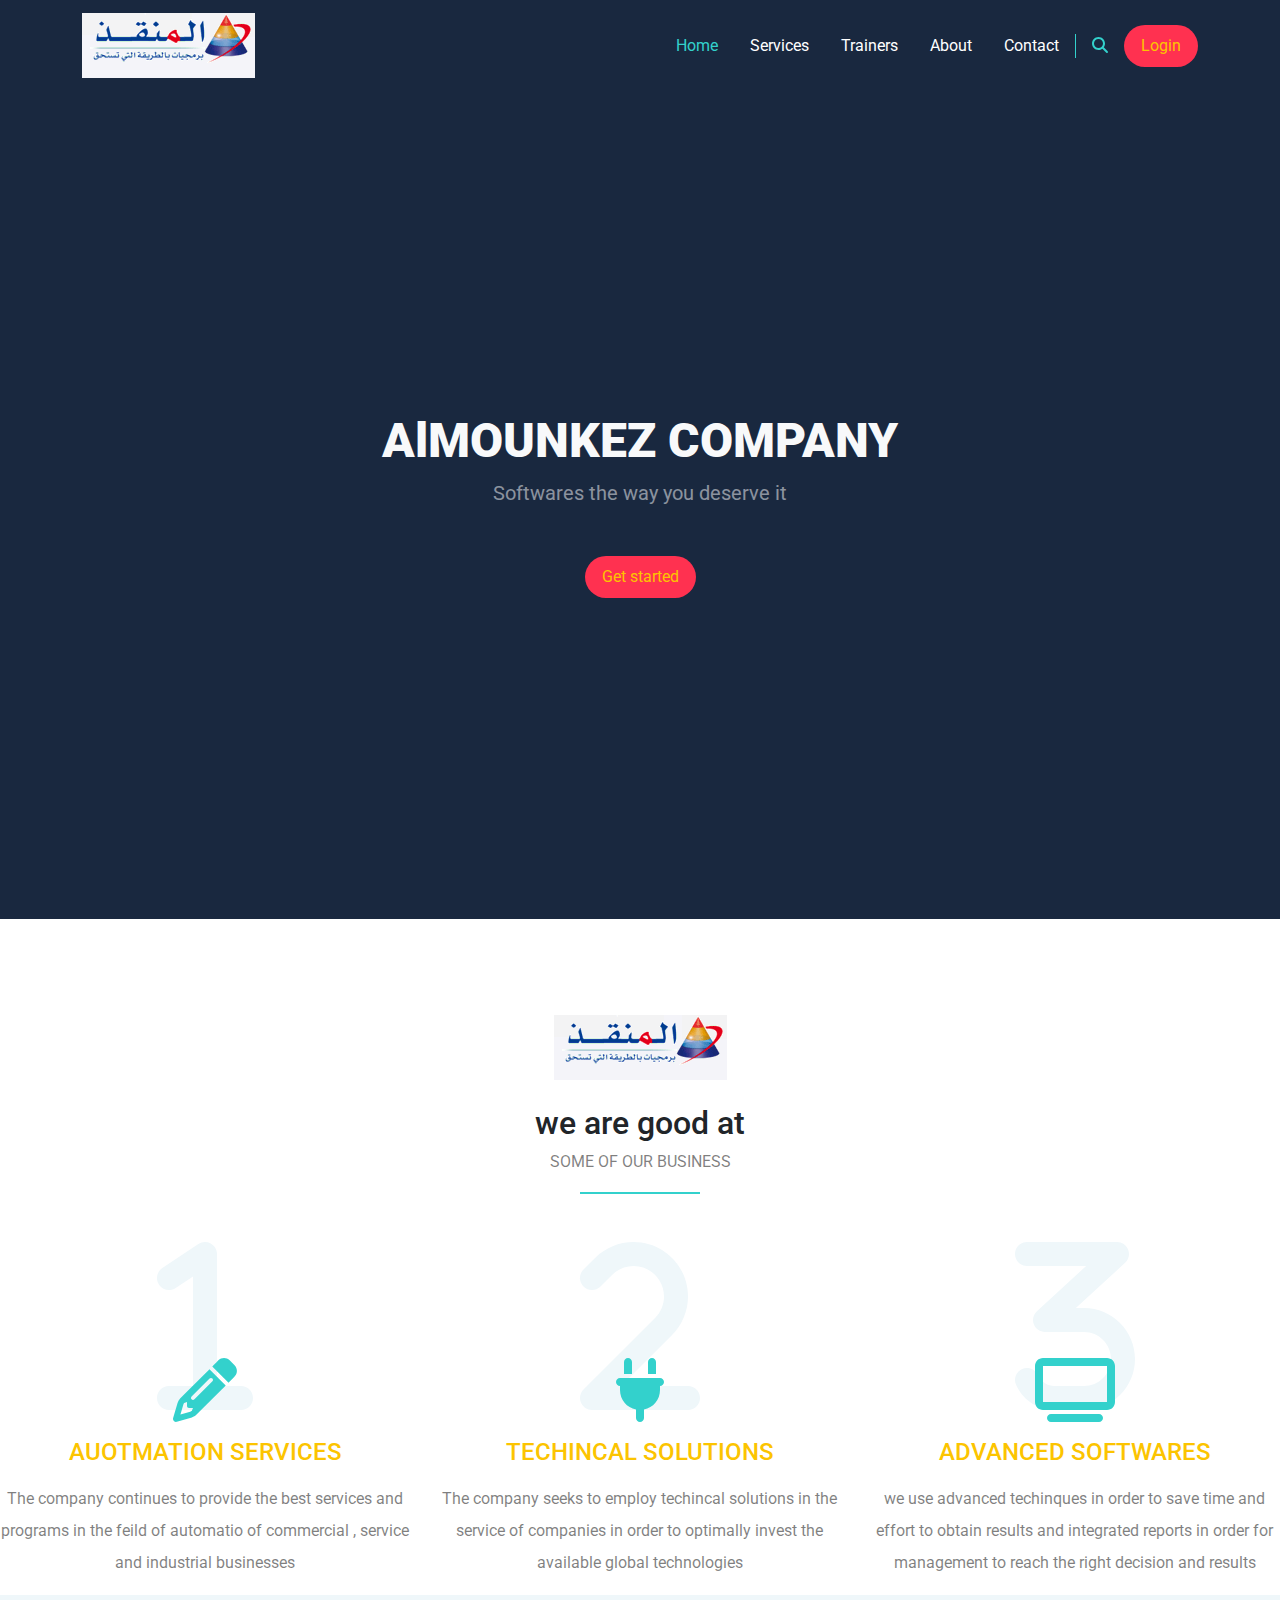
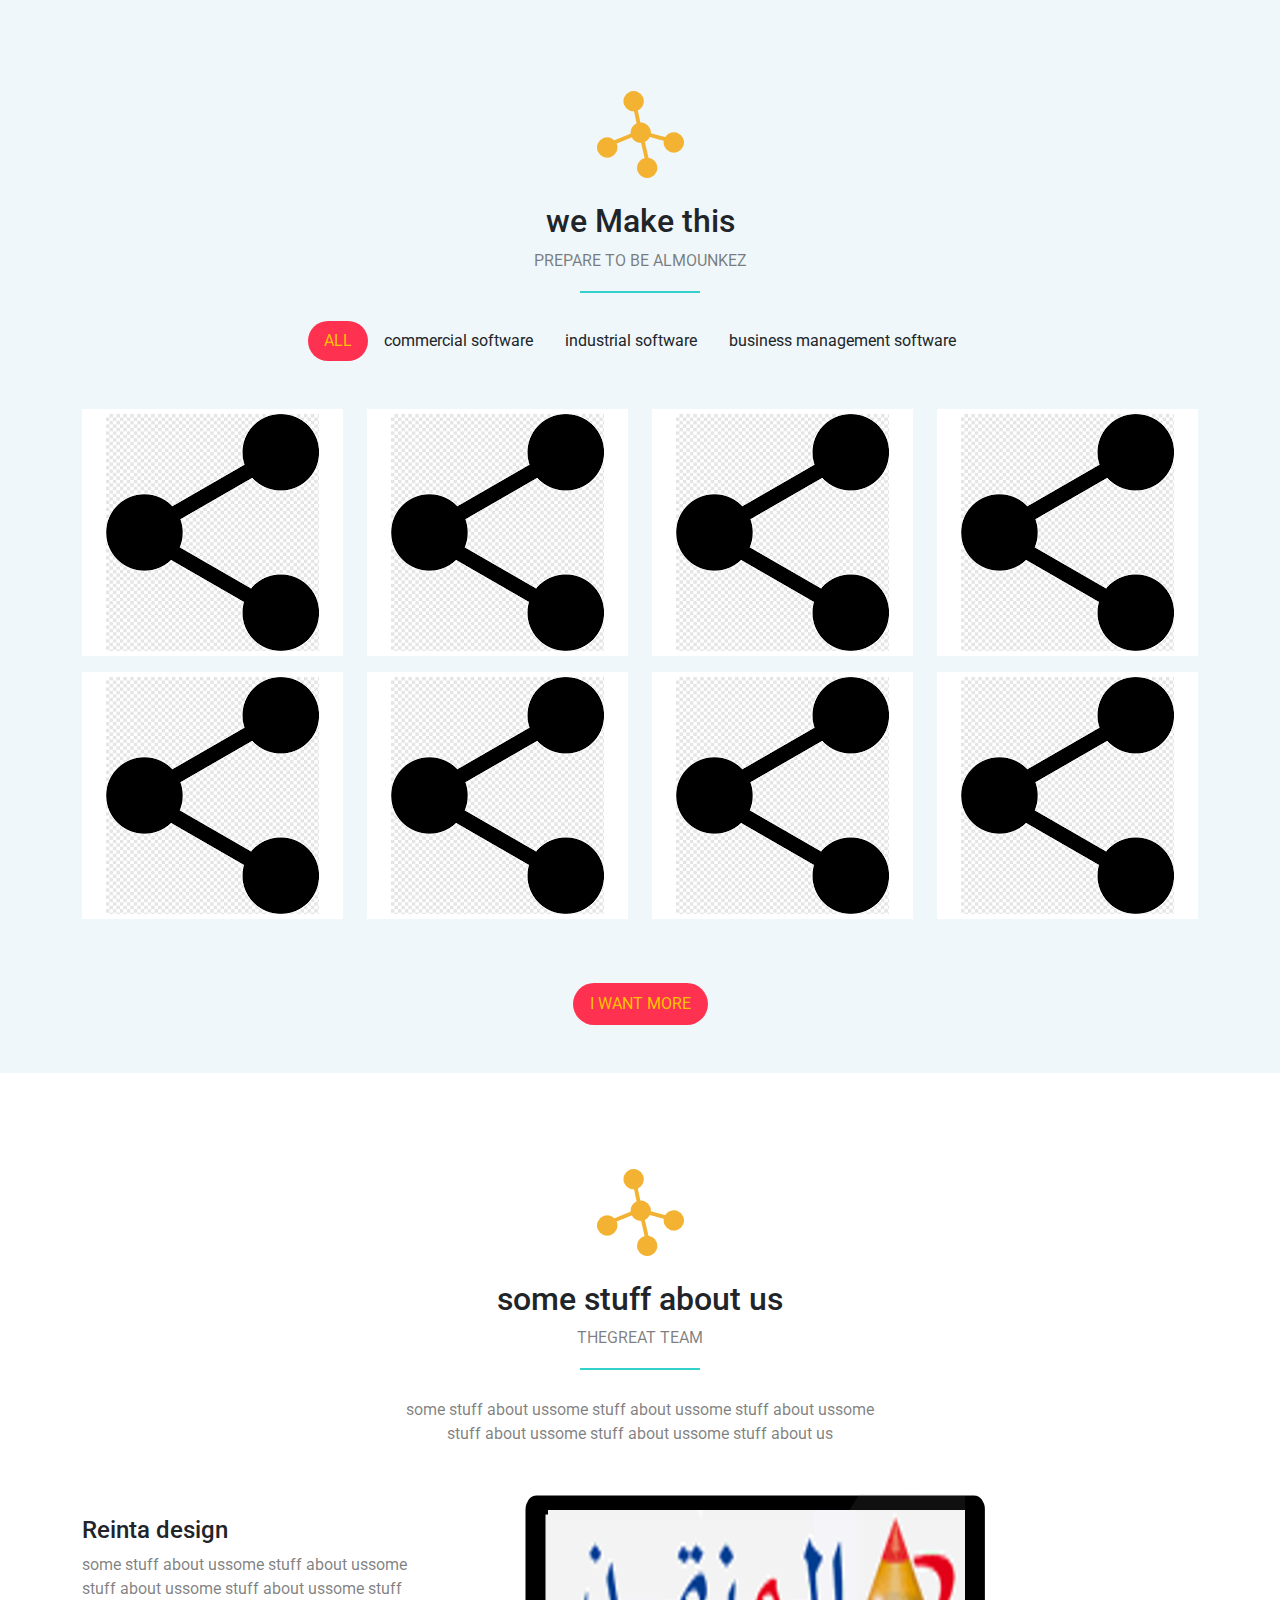
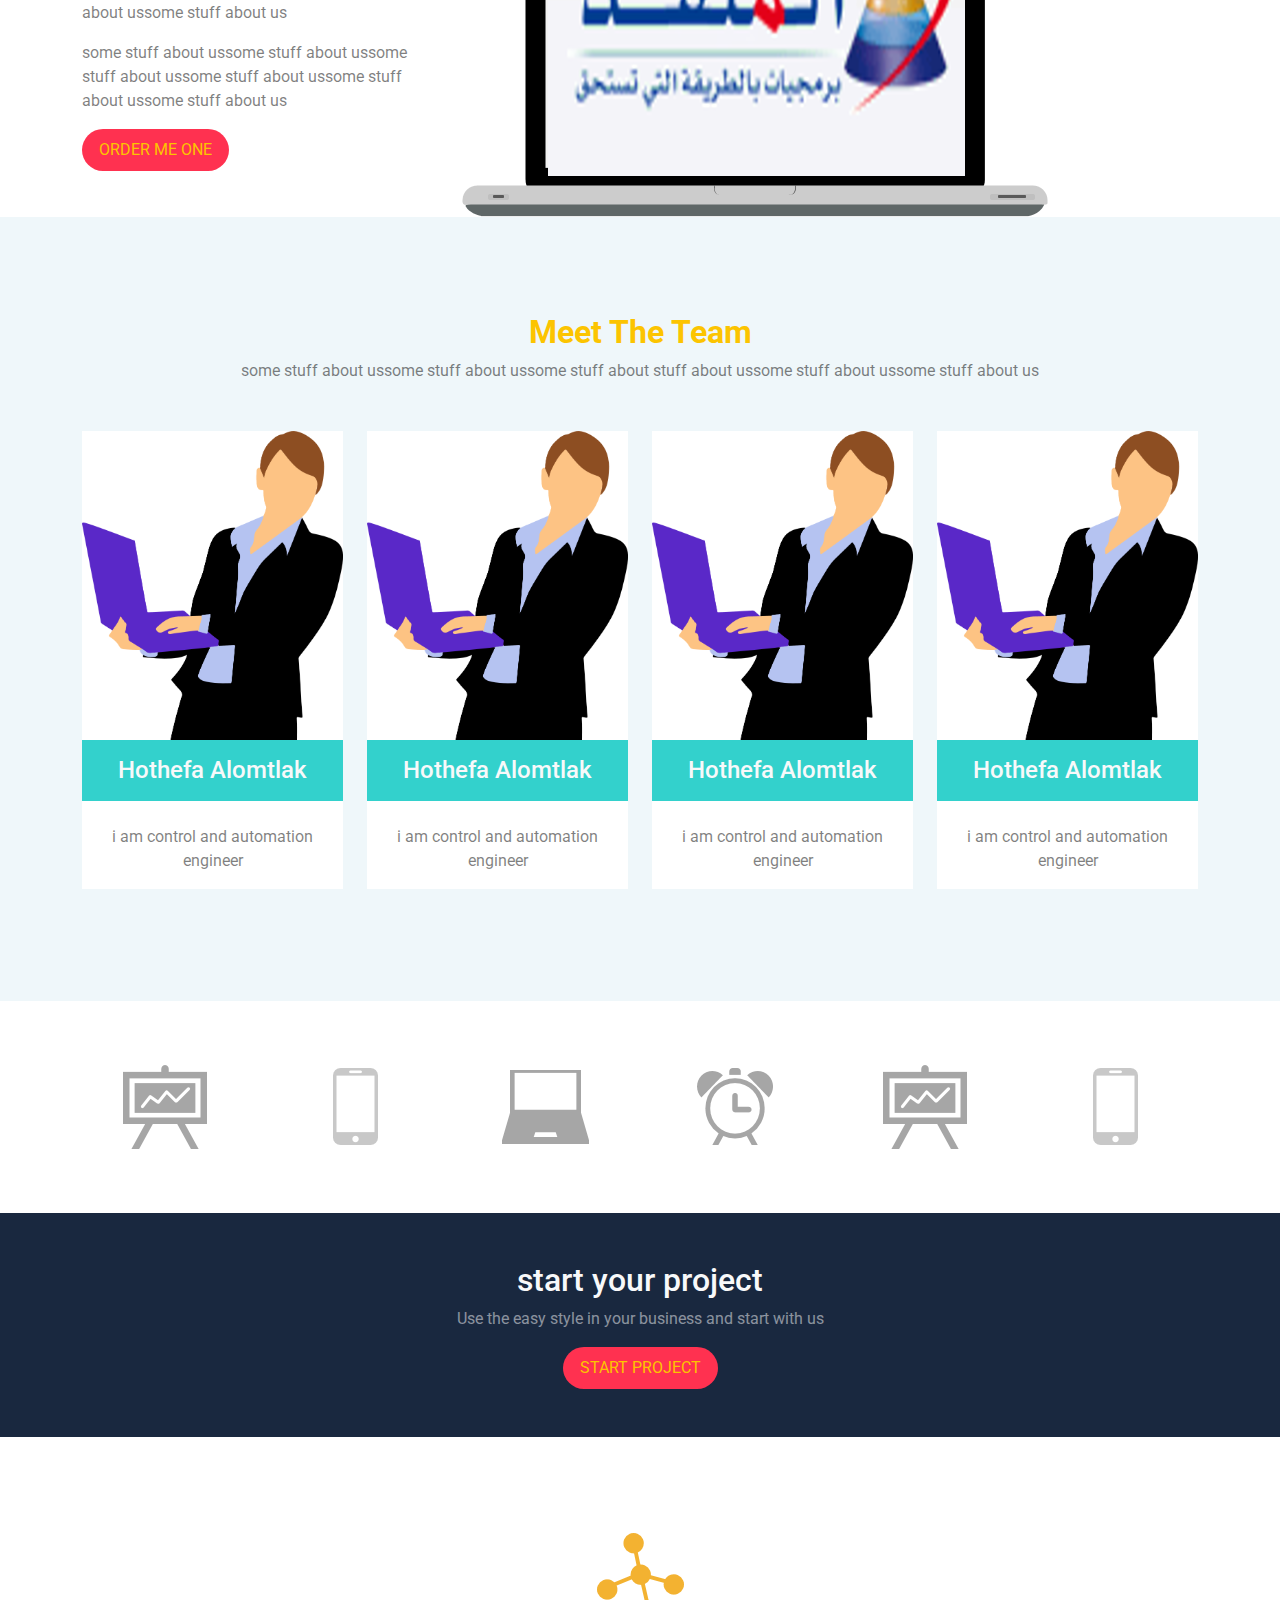
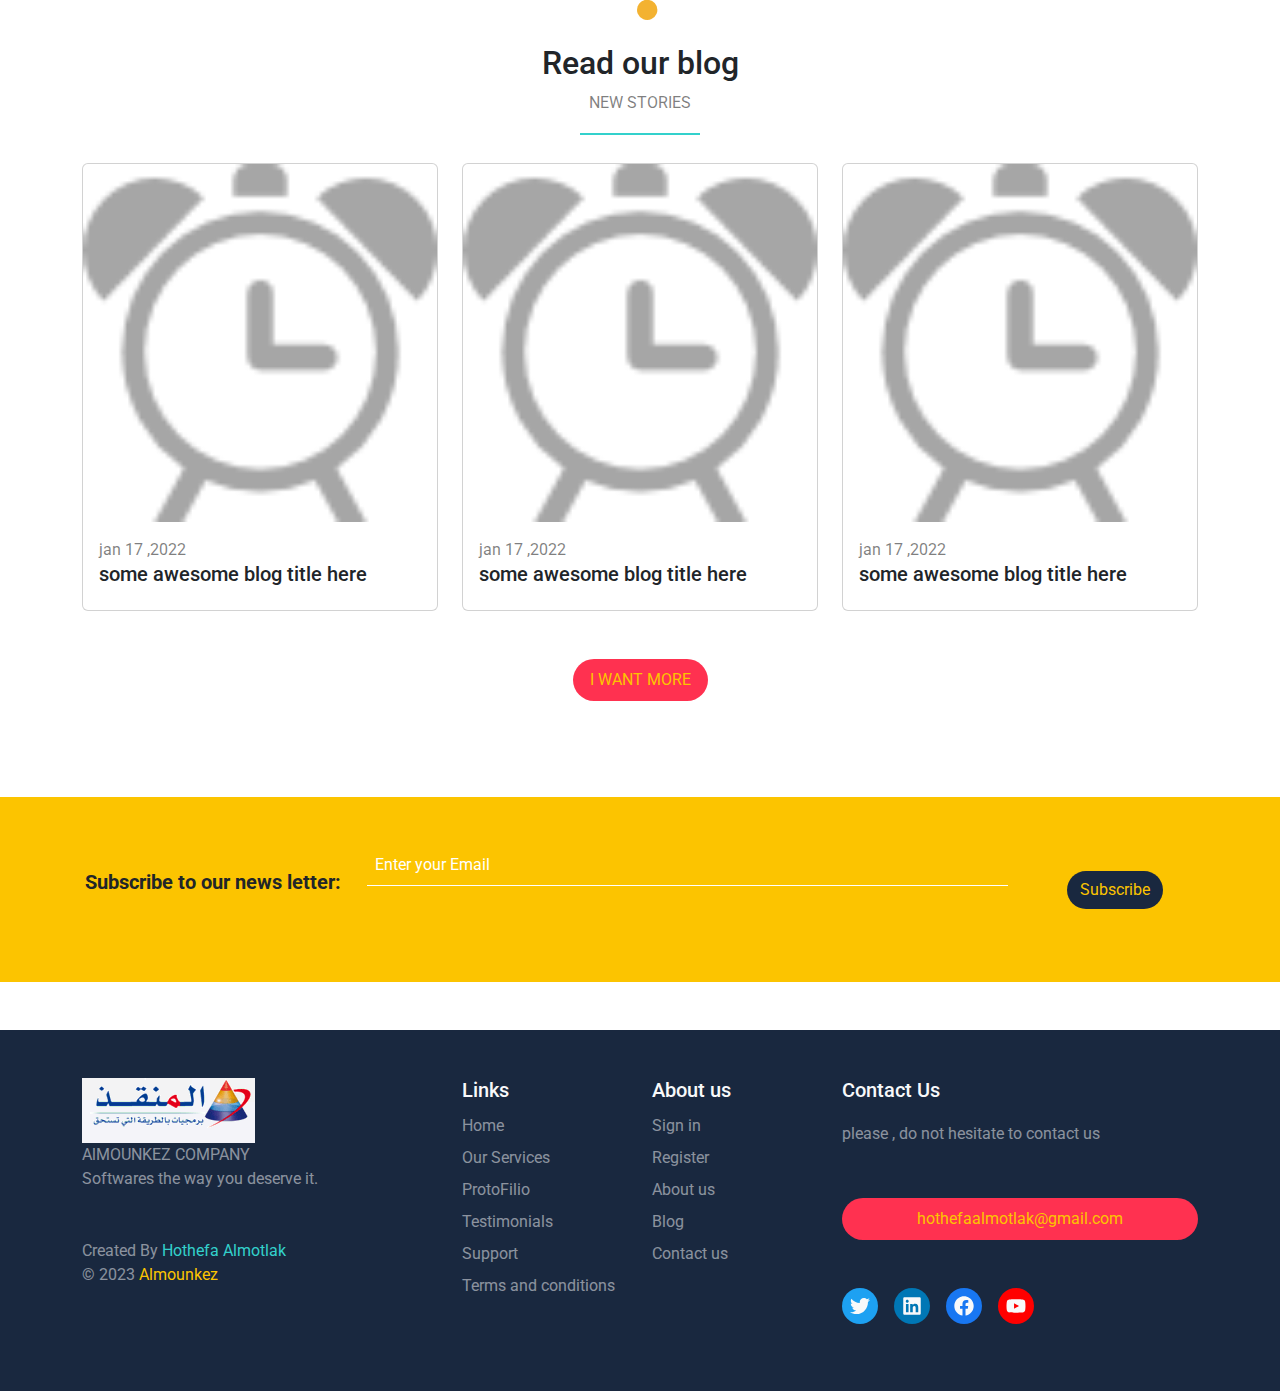
<file: task_4/index.html>
<!DOCTYPE html>
<html lang="en">

<head>
    <meta charset="utf-8">
    <meta http-equiv="X-U-Compatible" content="IE=edge">
    <meta name="viewport" content="width=device-width ,initial-scale=1.0">
    <title>Home</title>
    <link rel="stylesheet" href="css/bootstrap.min.css">
    <link rel="stylesheet" href="css/all.min.css">
    <link rel="stylesheet" href="css/task_4.css">
    <link rel="preconnect" href="https://fonts.googleapis.com">
    <link rel="preconnect" href="https://fonts.gstatic.com" crossorigin>
    <link href="https://fonts.googleapis.com/css2?family=Roboto:ital,wght@0,300;1,100;1,300;1,400&display=swap" rel="stylesheet">
</head>

<body>


    <nav class="navbar navbar-expand-lg sticky-top ">
        <div class="container">
            <a class="navbar-brand" href="#">
                <img src="imgs/logo.PNG" alt=""></a>
            <button class="navbar-toggler" type="button" data-bs-toggle="collapse" data-bs-target="#main" aria-controls="main" aria-expanded="false" aria-label="Toggle navigation">
                <i class="fa-solid fa-bars"></i>
          </button>
            <div class="collapse navbar-collapse" id="main">
                <ul class="navbar-nav ms-auto mb-2 mb-lg-0 " color>
                    <li class="nav-item">
                        <a class="nav-link p-2 p-lg-3 active" aria-current="page" href="index.html">Home</a>
                    </li>
                    <li class="nav-item">
                        <a class="nav-link p-2 p-lg-3" href="Services/index.html">Services</a>
                    </li>
                    <li class="nav-item">
                        <a class="nav-link p-2 p-lg-3" href="traniers/index.html">Trainers</a>
                    </li>
                    <li class="nav-item">
                        <a class="nav-link p-2 p-lg-3" href="#">About</a>
                    </li>
                    <li class="nav-item">
                        <a class="nav-link  p-2 p-lg-3" href="#">Contact</a>
                    </li>


                </ul>
                <div class="search ps-3 pe-3 d-none d-lg-block">
                    <i class="fa-solid fa-magnifying-glass"></i>
                </div>
                <a class="btn rounded-pill main-btn " href="#">Login</a>
            </div>
        </div>
    </nav>
    <div class="landing d-flex justify-content-center align-items-center">
        <div class="text-center text-light">
            <h1>AlMOUNKEZ COMPANY</h1>
            <p class="fs-5 text-white-50 mb-5">Softwares the way you deserve it

            </p>
            <a class="btn rounded-pill main-btn " href="#">Get started</a>
        </div>

    </div>
    <div class="features text-center pt-5 pt-5">
        <div class="container">
            <div class="main-title mb-5 mt-5 position-relative">
                <img class="mb-4" src="imgs/logo.PNG" alt="">
                <h2>we are good at </h2>
                <p class="text-black-50 text-uppercase">SOME OF OUR BUSINESS</p>
            </div>
        </div>
        <div class="row">
            <div class="col-md-6 col-lg-4">
                <div class="feat">
                    <div class="icon-holder position-relative">
                        <i class="fa-solid  fa-1 position-absolute bottom-0 number"></i>
                        <i class="fa-solid fa-pencil  fa-4x position-absolute bottom-0 icon"></i>

                    </div>
                    <h4 class="mb-3 mt-3 text-uppercase">AUOTMATION SERVICES</h4>
                    <p class="text-black-50 lh-lg">The company continues to provide the best services and programs in the feild of automatio of commercial , service and industrial businesses</p>
                </div>

            </div>
            <div class="col-md-6 col-lg-4">
                <div class="feat">
                    <div class="icon-holder position-relative">
                        <i class="fa-solid fa-2 position-absolute bottom-0 number"></i>
                        <i class="fa-solid fa-plug  fa-4x position-absolute bottom-0 icon"></i>

                    </div>
                    <h4 class="mb-3 mt-3 text-uppercase">TECHINCAL SOLUTIONS</h4>
                    <p class="text-black-50 lh-lg">The company seeks to employ techincal solutions in the service of companies in order to optimally invest the available global technologies</p>
                </div>

            </div>
            <div class="col-md-6 col-lg-4">
                <div class="feat">
                    <div class="icon-holder position-relative">
                        <i class="fa-solid fa-3 position-absolute bottom-0 number"></i>
                        <i class="fa-solid fa-tv  fa-4x position-absolute bottom-0 icon"></i>

                    </div>
                    <h4 class="mb-3 mt-3 text-uppercase">ADVANCED SOFTWARES</h4>
                    <p class="text-black-50 lh-lg">we use advanced techinques in order to save time and effort to obtain results and integrated reports in order for management to reach the right decision and results</p>
                </div>

            </div>
        </div>
    </div>
    <div class="our-work text-center pt-5 pb-5">
        <div class="container">
            <div class="main-title mb-5 mt-5 position-relative">
                <img class="mb-4" src="imgs/sh.png" alt="">
                <h2>we Make this </h2>
                <p class="text-black-50 text-uppercase">PREPARE TO BE ALMOUNKEZ</p>
            </div>
            <ul class="list-unstyled d-flex justify-content-center mt-5 mb-5">
                <li class="active rounded-pill">ALL</li>
                <li>commercial software</li>
                <li>industrial software</li>
                <li>business management software</li>
            </ul>

            <div class="row">
                <div class="col-sm-6 col-md-4 col-lg-3">
                    <div class="box mb-3 bg-white" data-work="Appliction">
                        <img src="imgs/share.png" alt="" class="img-fluid">
                    </div>
                </div>
                <div class="col-sm-6 col-md-4 col-lg-3">
                    <div class="box mb-3 bg-white" data-work="Appliction">
                        <img src="imgs/share.png" alt="" class="img-fluid">
                    </div>
                </div>
                <div class="col-sm-6 col-md-4 col-lg-3">
                    <div class="box mb-3 bg-white" data-work="Appliction">
                        <img src="imgs/share.png" alt="" class="img-fluid">
                    </div>
                </div>
                <div class="col-sm-6 col-md-4 col-lg-3">
                    <div class="box mb-3 bg-white" data-work="Appliction">
                        <img src="imgs/share.png" alt="" class="img-fluid">
                    </div>
                </div>
                <div class="col-sm-6 col-md-4 col-lg-3">
                    <div class="box mb-3 bg-white" data-work="Appliction">
                        <img src="imgs/share.png" alt="" class="img-fluid">
                    </div>
                </div>
                <div class="col-sm-6 col-md-4 col-lg-3">
                    <div class="box mb-3 bg-white" data-work="Appliction">
                        <img src="imgs/share.png" alt="" class="img-fluid">
                    </div>
                </div>
                <div class="col-sm-6 col-md-4 col-lg-3">
                    <div class="box mb-3 bg-white" data-work="Appliction">
                        <img src="imgs/share.png" alt="" class="img-fluid">
                    </div>
                </div>
                <div class="col-sm-6 col-md-4 col-lg-3">
                    <div class="box mb-3 bg-white" data-work="Appliction">
                        <img src="imgs/share.png" alt="" class="img-fluid">
                    </div>
                </div>

            </div>
            <div class="d-flex justify-content-center mt-5">
                <a class="btn rounded-pill main-btn text-uppercase" href="#"> I want more</a>
            </div>
        </div>
    </div>
    <div class="stuff pt-5">
        <div class="container">
            <div class="main-title  text-center mb-5 mt-5 position-relative">
                <img class="mb-4" src="imgs/sh.png" alt="">
                <h2>some stuff about us </h2>
                <p class="text-black-50 text-uppercase">Thegreat Team</p>
            </div>
            <p class="description text-center mb-5 text-black-50 m-auto">
                some stuff about ussome stuff about ussome stuff about ussome stuff about ussome stuff about ussome stuff about us
            </p>
            <div class="row align-items-center">
                <div class="col-lg-4 mb-4 text-center text-md-start">
                    <div class="text">
                        <h4>Reinta design</h4>
                        <p class="text-black-50 fs-6"> some stuff about ussome stuff about ussome stuff about ussome stuff about ussome stuff about ussome stuff about us
                        </p>
                        <p class="text-black-50 fs-6"> some stuff about ussome stuff about ussome stuff about ussome stuff about ussome stuff about ussome stuff about us
                        </p>
                        <a class="btn rounded-pill main-btn text-uppercase" href="#"> Order me one</a>

                    </div>
                </div>
                <div class="col-lg-8">
                    <img class="img-fluid" src="imgs/cmpmn.png" alt="">

                </div>

            </div>
        </div>
    </div>
    <div class="team text-center pb-5 pt-5">
        <div class="container pb-5 pt-5">
            <h2 class="fw-bold">Meet The Team</h2>
            <p class="text-black-50 mb-5"> some stuff about ussome stuff about ussome stuff about stuff about ussome stuff about ussome stuff about us
            </p>
            <div class="row">
                <div class="col-md-6 col-lg-3">
                    <div class="box bg-white">
                        <img class="img-fluid" src="imgs/team_1.png" alt="">
                        <h4 class="p-3 text-light">Hothefa Alomtlak</h4>
                        <blockquote class="text-black-50 p-3">
                            i am control and automation engineer
                        </blockquote>

                    </div>
                </div>
                <div class="col-md-6 col-lg-3">
                    <div class="box bg-white">
                        <img class="img-fluid" src="imgs/team_1.png" alt="">
                        <h4 class="p-3 text-light">Hothefa Alomtlak</h4>
                        <blockquote class="text-black-50 p-3">
                            i am control and automation engineer
                        </blockquote>

                    </div>
                </div>
                <div class="col-md-6 col-lg-3">
                    <div class="box bg-white">
                        <img class="img-fluid" src="imgs/team_1.png" alt="">
                        <h4 class="p-3 text-light">Hothefa Alomtlak</h4>
                        <blockquote class="text-black-50 p-3">
                            i am control and automation engineer
                        </blockquote>

                    </div>
                </div>
                <div class="col-md-6 col-lg-3">
                    <div class="box bg-white">
                        <img class="img-fluid" src="imgs/team_1.png" alt="">
                        <h4 class="p-3 text-light">Hothefa Alomtlak</h4>
                        <blockquote class="text-black-50 p-3">
                            i am control and automation engineer
                        </blockquote>

                    </div>
                </div>
            </div>

        </div>
    </div>
    <div class="techs pt-5 pb-5 text-center">
        <div class="container">
            <div class="row align-items-center">
                <div class="col-sm-6 col-md-4 col-lg-2 mt-3 mb-3">
                    <img class="img-fluid" src="imgs/techs_1.png" alt="">
                </div>
                <div class="col-sm-6 col-md-4 col-lg-2 mt-3 mb-3">
                    <img class="img-fluid" src="imgs/techs_2.png" alt="">
                </div>
                <div class="col-sm-6 col-md-4 col-lg-2 mt-3 mb-3">
                    <img class="img-fluid" src="imgs/techs_3.png" alt="">
                </div>
                <div class="col-sm-6 col-md-4 col-lg-2 mt-3 mb-3">
                    <img class="img-fluid" src="imgs/techs_4.png" alt="">
                </div>
                <div class="col-sm-6 col-md-4 col-lg-2 mt-3 mb-3">
                    <img class="img-fluid" src="imgs/techs_1.png" alt="">
                </div>
                <div class="col-sm-6 col-md-4 col-lg-2 mt-3 mb-3">
                    <img class="img-fluid" src="imgs/techs_2.png" alt="">
                </div>
            </div>

        </div>
    </div>
    <div class="project text-center pt-5 pb-5 text-light">
        <h2> start your project</h2>
        <p class="text-white-50">
            Use the easy style in your business and start with us
        </p>
        <a class="btn rounded-pill main-btn  text-uppercase" href="#">start project</a>

    </div>
    <div class="blog pb-5 pt-5">
        <div class="container">
            <div class="main-title  text-center mb-5 mt-5 position-relative">
                <img class="mb-4" src="imgs/sh.png" alt="">
                <h2>Read our blog </h2>
                <p class="text-black-50 text-uppercase">new stories</p>
            </div>
            <div class="row">
                <div class="col-md-6 col-lg-4">
                    <div class="card">
                        <img class="card-img-top" src="imgs/techs_4.png" alt=" Blog Post 1">
                        <div class="card-body">
                            <span class="text-black-50">
                                jan 17 ,2022
                            </span>
                            <h5 class="card-title">
                                some awesome blog title here
                            </h5>
                        </div>
                    </div>
                </div>
                <div class="col-md-6 col-lg-4">
                    <div class="card">
                        <img class="card-img-top" src="imgs/techs_4.png" alt=" Blog Post 2">
                        <div class="card-body">
                            <span class="text-black-50">
                                    jan 17 ,2022
                             </span>
                            <h5 class="card-title">
                                some awesome blog title here
                            </h5>
                        </div>
                    </div>
                </div>
                <div class="col-md-6 col-lg-4">
                    <div class="card">
                        <img class="card-img-top" src="imgs/techs_4.png" alt=" Blog Post 3">
                        <div class="card-body">
                            <span class="text-black-50">
                                        jan 17 ,2022
                            </span>
                            <h5 class="card-title">
                                some awesome blog title here
                            </h5>
                        </div>
                    </div>
                </div>
            </div>
            <div class="d-flex justify-content-center mt-5">
                <a class="btn rounded-pill main-btn text-uppercase" href="#"> I want more</a>
            </div>



        </div>
    </div>
    <div class="subscribe pt-5 pb-5 text-center mt-5 mb-5">
        <div class="container">
            <form class="row align-items-center" action="">
                <div class="col-md-6 col-lg-3">
                    <div class="fw-bold fs-5 mb-3"> Subscribe to our news letter: </div>
                </div>
                <div class="col-md-6 col-lg-7 mb-5">
                    <input class="w-100 text-light p-2 bg-transparent" type="text" placeholder="Enter your Email">
                </div>
                <div class="col-md-6 col-lg-2">
                    <input class="btn rounded-pill " type="submit" value="Subscribe">
                </div>

            </form>
        </div>
    </div>
    <div class="footer pt-5 pb-5 text-white-50 text-md-start">
        <div class="container">
            <div class="row">
                <div class="col-md-6 col-lg-4">
                    <div class="info">
                        <img calss="mb-4" src="imgs/logo.PNG" alt="">
                        <p class="mb-5">
                            AlMOUNKEZ COMPANY <br>Softwares the way you deserve it.
                        </p>
                        <div class="copyright">
                            Created By <span> Hothefa Almotlak</span>
                            <div>&copy; 2023 <span>Almounkez</span> </div>
                        </div>
                    </div>
                </div>
                <div class="col-md-6 col-lg-2">
                    <div class="links">
                        <h5 class="text-light"> Links</h5>
                        <ul class="list-unstyled lh-lg">
                            <li> Home </li>
                            <li> Our Services </li>
                            <li> ProtoFilio </li>
                            <li> Testimonials </li>
                            <li> Support </li>
                            <li> Terms and conditions </li>
                        </ul>
                    </div>
                </div>
                <div class="col-md-6 col-lg-2">
                    <div class="links">
                        <h5 class="text-light"> About us </h5>
                        <ul class="list-unstyled lh-lg">
                            <li> Sign in </li>
                            <li> Register </li>
                            <li> About us </li>
                            <li> Blog </li>
                            <li> Contact us </li>

                        </ul>
                    </div>
                </div>
                <div class="col-md-6 col-lg-4">
                    <div class="contact">
                        <h5 class="text-light"> Contact Us </h5>
                        <p class="lh-lg mt-3 mb-5">
                            please , do not hesitate to contact us
                        </p>
                        <a class="btn rounded-pill main-btn w-100" href="#"> hothefaalmotlak@gmail.com</a>
                        <ul class="d-flex mt-5 list-unstyled gap-3 ">
                            <li>
                                <a class="d-block text-light" href="#">
                                    <i class="fa-brands fa-twitter fa-lg twitter rounded-circle p-2"></i>
                                </a>
                            </li>
                            <li>
                                <a class="d-block text-light" href="#">
                                    <i class="fa-brands fa-linkedin fa-lg linkedin rounded-circle p-2"></i>
                                </a>
                            </li>
                            <li>
                                <a class="d-block text-light" href="#">
                                    <i class="fa-brands fa-facebook fa-lg facebook rounded-circle p-2"></i>
                                </a>
                            </li>
                            <li>
                                <a class="d-block text-light" href="#">
                                    <i class="fa-brands fa-youtube fa-lg youtube rounded-circle p-2"></i>
                                </a>
                            </li>


                        </ul>

                    </div>
                </div>

            </div>
        </div>
    </div>



    <script src="js/bootstrap.bundle.min.js"></script>
    <script src="js/all.min.js"></script>

</body>

</html>
</file>
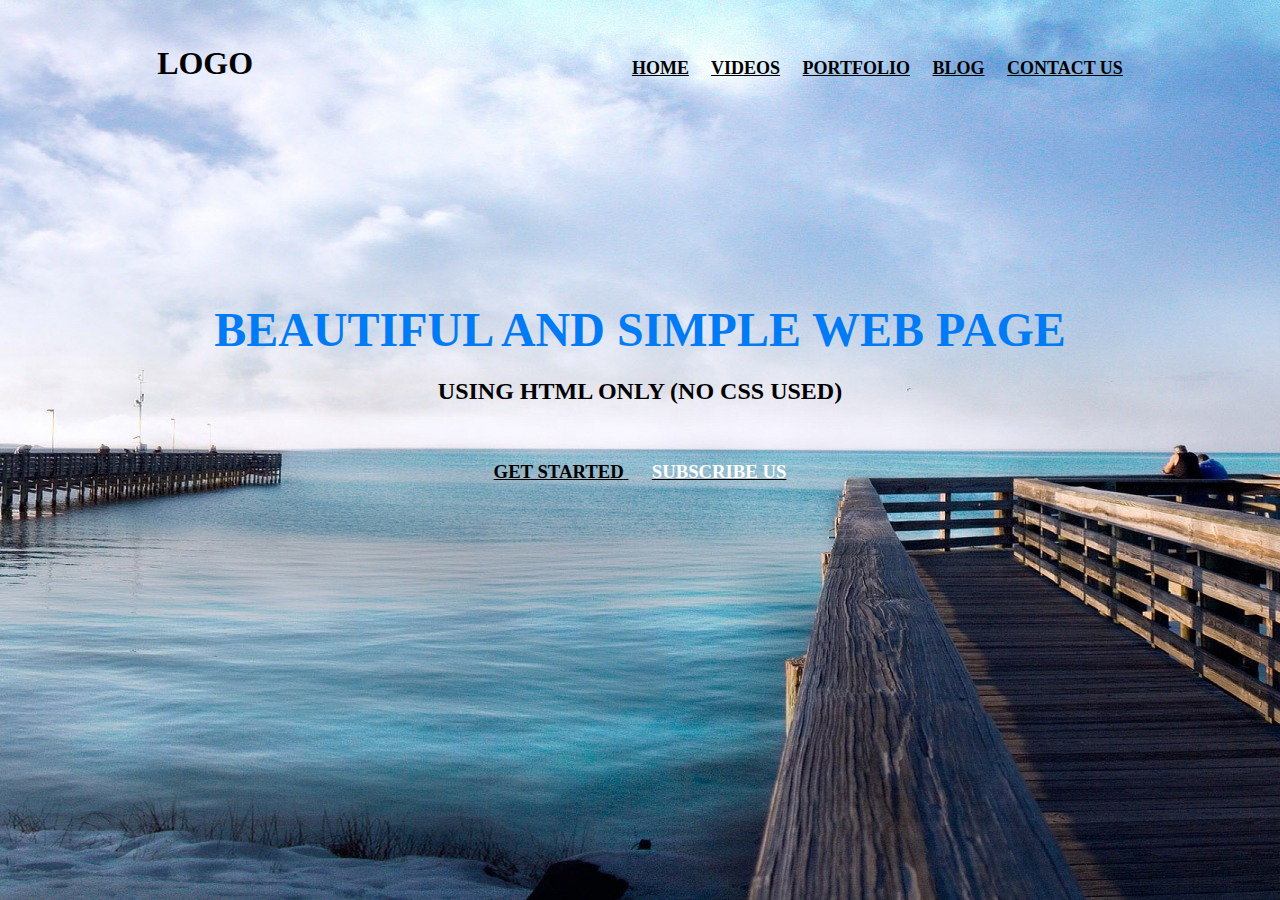
<file: task_one/index.html>
<!DOCTYPE html>
<html lang="en">
<head>
	<meta charset="utf-8">
	<title>
		beautiful and simple website using html only -- fullywrold web tutorials
	</title>
</head>
<body background="1.jpg" link="#000" alink="#017bf5" vlink="#000">
	<br />
	<h3 align="center">
		<font face="Lato" size="6">LOGO</font>
		&nbsp;&nbsp;&nbsp;&nbsp;&nbsp;&nbsp;&nbsp;&nbsp;&nbsp;&nbsp;&nbsp;&nbsp;&nbsp;&nbsp;&nbsp;&nbsp;&nbsp;&nbsp;&nbsp;
		&nbsp;&nbsp;&nbsp;&nbsp;&nbsp;&nbsp;&nbsp;&nbsp;&nbsp;&nbsp;&nbsp;&nbsp;&nbsp;&nbsp;&nbsp;&nbsp;&nbsp;&nbsp;&nbsp;
		&nbsp;&nbsp;&nbsp;&nbsp;&nbsp;&nbsp;&nbsp;&nbsp;&nbsp;&nbsp;&nbsp;&nbsp;&nbsp;&nbsp;&nbsp;&nbsp;&nbsp;&nbsp;&nbsp;
		&nbsp;&nbsp;&nbsp;&nbsp;&nbsp;&nbsp;&nbsp;&nbsp;&nbsp;&nbsp;&nbsp;&nbsp;&nbsp;&nbsp;&nbsp;&nbsp;&nbsp;&nbsp;&nbsp;
		<font face="cinzel" size="4">
			<a href="#">HOME</a>&nbsp;&nbsp;&nbsp;&nbsp;
			<a href="#">VIDEOS</a>&nbsp;&nbsp;&nbsp;&nbsp;
			<a href="#">PORTFOLIO</a>&nbsp;&nbsp;&nbsp;&nbsp;
			<a href="#">BLOG</a>&nbsp;&nbsp;&nbsp;&nbsp;
			<a href="#">CONTACT US</a>
		</font>
	</h3>
	<br /><br /><br /><br /><br /><br /><br /><br /><br /><br />
	<h1 align="center">
		<font face="Lato" color="#017bf5" size="7">
			BEAUTIFUL AND SIMPLE WEB PAGE
		</font>
	</h1>
	<h3 align="center">
		<font face="Lato" color="#000" size="5">
			USING HTML ONLY (NO CSS USED)
		</font>
	</h3>
	<br />
	<h3 align="center">
	<a href="#">
		<font face="Lato" color="#000">GET STARTED</font>
	</a>&nbsp;&nbsp;&nbsp;&nbsp;
	<a href="#">
		<font face="Lato" color="#fff">SUBSCRIBE US</font>
	</a>
	</h3>
</body>
</html>
</file>
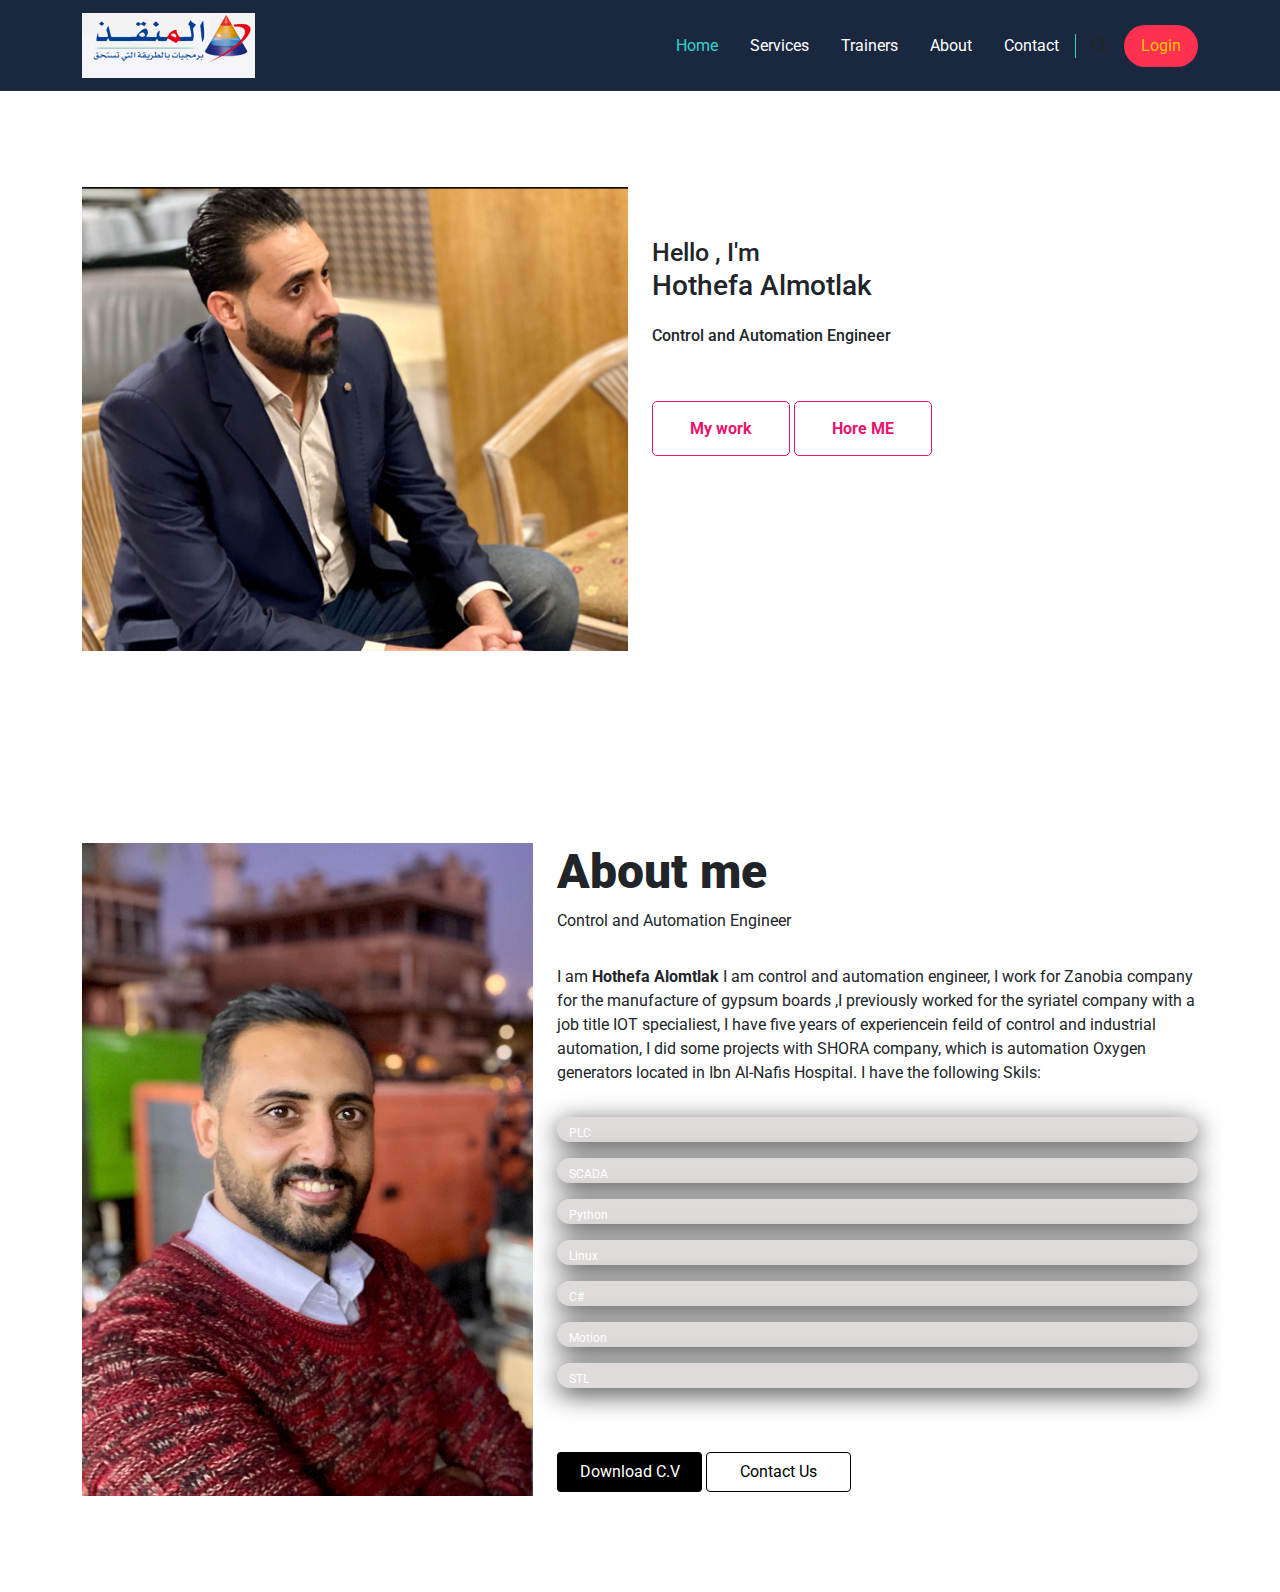
<file: task_4/traniers/index.html>
<!DOCTYPE html>
<html lang="en">

<head>
    <meta charset="utf-8">
    <meta http-equiv="X-U-Compatible" content="IE=edge">
    <meta name="viewport" content="width=device-width ,initial-scale=1.0">
    <title>Trainers</title>
    <link rel="stylesheet" href="../css/bootstrap.min.css">
    <link rel="stylesheet" href="../css/all.min.css">
    <link rel="stylesheet" href="../css/task_4.css">
    <link rel="preconnect" href="https://fonts.googleapis.com">
    <link rel="preconnect" href="https://fonts.gstatic.com" crossorigin>
    <link href="https://fonts.googleapis.com/css2?family=Roboto:ital,wght@0,300;1,100;1,300;1,400&display=swap" rel="stylesheet">
</head>

<body>
    <nav class="navbar navbar-expand-lg sticky-top ">
        <div class="container">
            <a class="navbar-brand" href="#">
                <img src="../imgs/logo.PNG" alt=""></a>
            <button class="navbar-toggler" type="button" data-bs-toggle="collapse" data-bs-target="#main" aria-controls="main" aria-expanded="false" aria-label="Toggle navigation">
                <i class="fa-solid fa-bars"></i>
          </button>
            <div class="collapse navbar-collapse" id="main">
                <ul class="navbar-nav ms-auto mb-2 mb-lg-0 " color>
                    <li class="nav-item">
                        <a class="nav-link p-2 p-lg-3 active" aria-current="page" href="../index.html">Home</a>
                    </li>
                    <li class="nav-item">
                        <a class="nav-link p-2 p-lg-3" href="../Services/index.html">Services</a>
                    </li>
                    <li class="nav-item">
                        <a class="nav-link p-2 p-lg-3" href="index.html">Trainers</a>
                    </li>
                    <li class="nav-item">
                        <a class="nav-link p-2 p-lg-3" href="#">About</a>
                    </li>
                    <li class="nav-item">
                        <a class="nav-link  p-2 p-lg-3" href="#">Contact</a>
                    </li>


                </ul>
                <div class="search ps-3 pe-3 d-none d-lg-block">
                    <i class="fa-solid fa-magnifying-glass"></i>
                </div>
                <a class="btn rounded-pill main-btn " href="#">Login</a>
            </div>
        </div>
    </nav>
    <section class="main py-5">
        <div class="container py-5">
            <div class="row py-6">
                <div class="col-lg-6">
                    <img src="../imgs/personal_pic.PNG" class="img-fluid" alt="">
                </div>

                <div class="col-lg-6 py-5 mr-auto">
                    <h3> <small> Hello , I'm </small> <br> Hothefa Almotlak
                    </h3>

                    <h6 class="pt-3"> Control and Automation Engineer</h6>
                    <input type="button" value="My work" class="bt1 mt-5 mr-3">
                    <input type="button" value="Hore ME" class="bt2 mt-2 ">

                </div>

            </div>

        </div>

    </section>



    <section class="About me py-5">
        <div class="container py-5">
            <div class="row">
                <div class="col-lg-5">
                    <img src="../imgs/personal_pic_2.jpg" class="img-fluid" alt="">
                </div>
                <div class="col-lg-7">
                    <h1> About me</h1>
                    <p> Control and Automation Engineer </p>
                    <p class="py-3"> I am <span class="fw-bold"> Hothefa Alomtlak </span> I am control and automation engineer, I work for Zanobia company for the manufacture of gypsum boards ,I previously worked for the syriatel company with a job title IOT specialiest,
                        I have five years of experiencein feild of control and industrial automation, I did some projects with SHORA company, which is automation Oxygen generators located in Ibn Al-Nafis Hospital. I have the following Skils:
                    </p>
                    <div class="progress">
                        <div class="pro-value1">
                            <p> PLC Programming <span class="text-white float-end">98%</span></p>


                        </div>
                    </div>

                    <div class="progress my-3">
                        <div class="pro-value2">
                            <p> SCADA <span class="text-white  text-center float-end">88%</span></p>


                        </div>
                    </div>
                    <div class="progress">
                        <div class="pro-value3">
                            <p> Python <span class="text-white float-end">68%</span></p>


                        </div>
                    </div>
                    <div class="progress my-3">
                        <div class="pro-value4">
                            <p> Linux <span class="text-white float-end">78%</span></p>


                        </div>
                    </div>
                    <div class="progress my-3">
                        <div class="pro-value4">
                            <p> C# <span class="text-white float-end">78%</span></p>


                        </div>
                    </div>
                    <div class="progress my-3">
                        <div class="pro-value4">
                            <p> Motion and Drives <span class="text-white float-end">78%</span></p>


                        </div>
                    </div>
                    <div class="progress my-3">
                        <div class="pro-value4">
                            <p> STL / FB / SCL <span class="text-white float-end">78%</span></p>


                        </div>
                    </div>

                    <input type="button" class="btn1 mt-5" value="Download C.V">
                    <input type="button" class="btn2 mt-5" value="Contact Us">



                </div>
            </div>

        </div>

    </section>


</body>
</file>
<file: task_4/css/task_4.css>
:root {
    --dark-color: #19283f;
    --green-color: #33d1cc;
    --red-color: #ff3150;
    --yellow-color: #fcc400;
    --section-color: #eff7fa;
}

body {
    font-family: "Roboto", "sans-serif";
    height: 1000px;
}

.main-btn {
    background-color: var(--red-color);
    color: var(--yellow-color);
    padding: 0.5rem 1rem;
}

.main-btn:hover {
    color: var(--yellow-color);
}

.main-title::after {
    content: '';
    width: 120px;
    height: 2px;
    background-color: var(--green-color);
    position: absolute;
    bottom: -20px;
    left: 50%;
    transform: translateX(-50%);
}


/*start navbar */

.navbar {
    background-color: var(--dark-color);
}

.navbar .navbar-nav .nav-link {
    color: white;
}

.navbar .navbar-nav .nav-link.active,
.navbar .navbar-nav .nav-link:focus,
.navbar .navbar-nav .nav-link:hover {
    color: var(--green-color);
}

.navbar .search {
    border-left: 1px solid var(--green-color);
}

.navbar .search svg {
    color: var(--green-color);
}

.navbar .navbar-toggler {
    color: white;
    font-size: 25px;
    border-color: white;
}

.navbar .navbar-toggler:focus {
    box-shadow: none;
}


/*end navbar */


/*start landing*/

.landing {
    background-color: var(--dark-color);
    min-height: calc(100vh - 72px);
}


/*end landing*/


/*start feature*/

.features .icon-holder {
    height: 200px;
}

.features .icon-holder svg {
    left: 50%;
    transform: translateX(-50%);
}

.features .icon-holder .number {
    font-size: 12rem;
    color: var(--section-color);
}

.features .icon-holder .icon {
    color: var(--green-color);
}

.features .feat h4 {
    color: var(--yellow-color);
}


/*end features*/


/*start our work*/

.our-work {
    background-color: var(--section-color);
}

.our-work ul .active {
    background-color: var(--red-color);
    color: var(--yellow-color);
}

.our-work ul li {
    padding: 0.5rem 1rem;
    cursor: pointer;
}

.our-work ul li:not(active):hover {
    color: var(--red-color);
}

.our-work .box {
    padding: 5px;
    overflow: hidden;
    position: relative;
}

.our-work .box::before {
    content: attr(data-work);
    position: absolute;
    background-color: rgb(51 209 204 / 50%);
    width: calc(100% - 10px);
    height: calc(100% - 10px);
    display: flex;
    justify-content: center;
    align-items: center;
    font-weight: bold;
    color: white;
    transition: 0.3s;
    font-size: 1.5rem;
    transform: translateX(calc(-100% - 5px));
}

.our-work .box:hover::before {
    transform: translateX(0);
}


/*end our work*/


/* start stuff*/

.stuff .description {
    max-width: 500px;
}


/* end stuff*/


/*start team*/

.team {
    background-color: var(--section-color);
}

.team h2 {
    color: var(--yellow-color);
}

.team .box h4 {
    background-color: var(--green-color);
}


/* end team*/


/* start project*/

.project {
    background-color: var(--dark-color);
}


/* end project*/


/* start  subscribe*/

.subscribe {
    background-color: var(--yellow-color);
}

.subscribe input[type="text"] {
    border: none;
    border-bottom: 1px solid white;
}

.subscribe input[type="text"]:focus {
    outline: none;
}

.subscribe ::placeholder {
    color: white;
}

.subscribe input[type="submit"] {
    background-color: var(--dark-color);
    color: var(--yellow-color);
}


/* end subcribe*/


/*start footer*/

.footer {
    background-color: var(--dark-color);
}

.footer .copyright>span {
    color: var(--green-color);
}

.footer .copyright div span {
    color: var(--yellow-color);
}

.footer .contact ul svg {
    width: 20px;
    height: 20px;
}

.footer .facebook {
    background-color: #1877f2;
}

.footer .twitter {
    background-color: #1da1f2;
}

.footer .linkedin {
    background-color: #0077b5;
}

.footer .youtube {
    background-color: #ff0000;
}


/* end footer*/


/*start trainers*/

.main .bt2 {
    height: 55px;
    width: 138px;
    background-color: transparent;
    color: rgb(233, 20, 109);
    outline: none;
    border: 1px solid rgb(233, 20, 109);
    font-weight: bold;
    border-radius: 5px;
}

.main .bt2:hover {
    background-color: rgb(233, 20, 109);
    transition: 0.5s;
    color: white;
}

.main .bt1 {
    height: 55px;
    width: 138px;
    background-color: transparent;
    color: rgb(233, 20, 109);
    outline: none;
    border: 1px solid rgb(233, 20, 109);
    font-weight: bold;
    border-radius: 5px;
}

.main .bt1:hover {
    background-color: rgb(233, 20, 109);
    transition: 0.5s;
    color: white;
}

.about .img {
    box-shadow: 0px 6px 27px 0px rgba(0, 0, 0, 0.75);
    -webkit-box-shadow: 0px 6px 27px 0px rgba(0, 0, 0, 0.75);
    -moz-box-shadow: 0px 6px 27px 0px rgba(0, 0, 0, 0.75);
}

h1 {
    font-size: 3rem;
    font-weight: 900;
}

.progress {
    background-color: rgb(223, 219, 219);
    justify-content: flex-start;
    border-radius: 50px;
    align-items: center;
    position: relative;
    display: flex;
    height: 25px;
    width: 100%;
    box-shadow: 0px 6px 27px 0px rgba(0, 0, 0, 0.75);
    -webkit-box-shadow: 0px 6px 27px 0px rgba(0, 0, 0, 0.75);
    -moz-box-shadow: 0px 6px 27px 0px rgba(0, 0, 0, 0.75);
}

.pro-value1 {
    animation: load1 3s normal forwards;
    border-radius: 50px;
    background-color: black;
    height: 35px;
    width: 0;
}

.pro-value2 {
    animation: load2 3s normal forwards;
    border-radius: 50px;
    background-color: black;
    height: 35px;
    width: 0;
}

.pro-value3 {
    animation: load3 3s normal forwards;
    border-radius: 50px;
    background-color: black;
    height: 35px;
    width: 0;
}

.pro-value4 {
    animation: load4 3s normal forwards;
    border-radius: 50px;
    background-color: black;
    height: 35px;
    width: 0;
}

.progress p {
    color: white;
    padding: 12px;
}

@keyframes load1 {
    0% {
        width: 0;
    }
    100% {
        width: 98%;
    }
}

@keyframes load2 {
    0% {
        width: 0;
    }
    100% {
        width: 88%;
    }
}

@keyframes load3 {
    0% {
        width: 0;
    }
    100% {
        width: 68%;
    }
}

@keyframes load4 {
    0% {
        width: 0;
    }
    100% {
        width: 78%;
    }
}

.btn1 {
    height: 40px;
    width: 145px;
    background-color: black;
    color: white;
    outline: none;
    border: none;
    border-radius: 4px;
}

.btn1:hover {
    background-color: transparent;
    color: black;
    border: 1px solid black;
    transition: 0.5s;
}

.btn2 {
    height: 40px;
    width: 145px;
    background-color: transparent;
    color: black;
    outline: none;
    border: 1px solid black;
    border-radius: 4px;
}

.btn2:hover {
    background-color: black;
    color: white;
    border: none;
    transition: 0.5s;
}


/* end trainers*/
</file>
